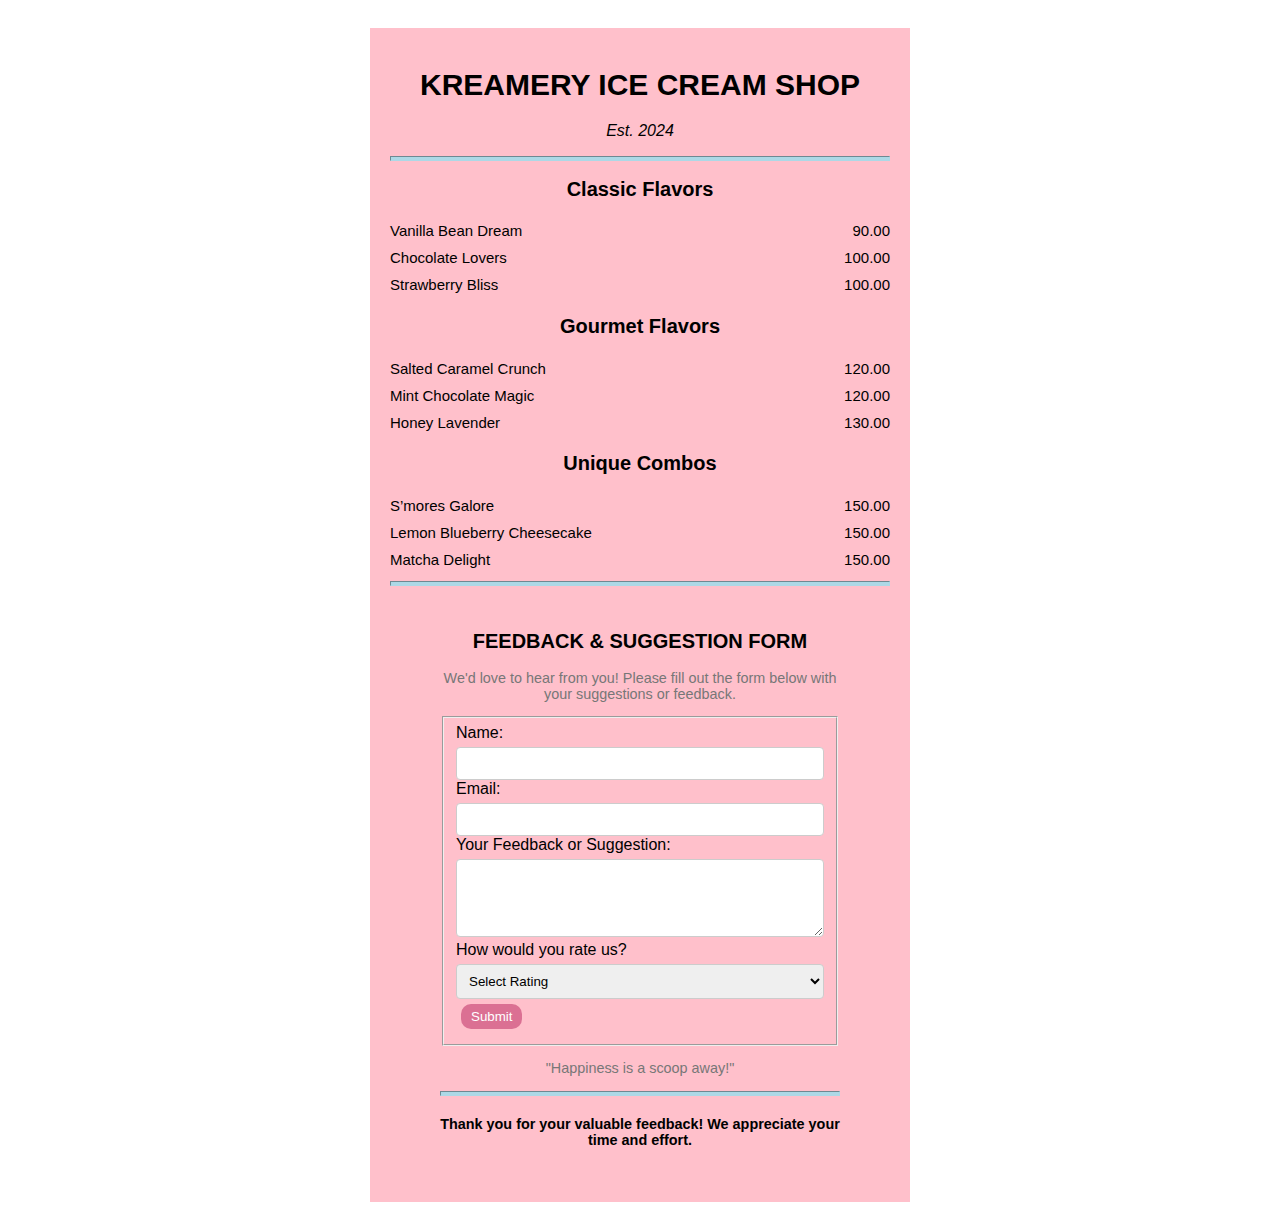
<file: 1. HTML BASICS - Menu/index.html>
<!-- https://htmlpreview.github.io/?https://github.com/trisyapey/BSCS-2D-ENDAYA-Thriscia-Faye-F./blob/7ea422e81f87e532df4551242693ccdc4bc160c1/1.%20HTML%20BASICS%20-%20Menu/menu.html-->
<!DOCTYPE html>
<html lang="en">
<head>
    <meta charset="utf-8" />
    <title>ICE CREAM MENU</title>
    <link href="style.css" rel="stylesheet"/>
    <meta name="viewport" content="width=device-width, initial-scale=1.0">
</head>
<body>
    <div class="menu">
        <h1>KREAMERY ICE CREAM SHOP</h1>
        <p class="established">Est. 2024</p>

        <hr>
        <main>
            <section>
                <h2>Classic Flavors</h2>
                <article class="item">
                    <p class="classic">Vanilla Bean Dream</p><p class="price">90.00</p>
                </article>
                <article class="item">
                    <p class="classic">Chocolate Lovers</p><p class="price">100.00</p>
                </article>
                <article class="item">
                    <p class="classic">Strawberry Bliss</p><p class="price">100.00</p>
                </article>
            </section>
            
            <section>
                <h2>Gourmet Flavors</h2>
                <article class="item">
                    <p class="gourmet">Salted Caramel Crunch</p><p class="price">120.00</p>
                </article>
                <article class="item">
                    <p class="gourmet">Mint Chocolate Magic</p><p class="price">120.00</p>
                </article>
                <article class="item">
                    <p class="gourmet">Honey Lavender</p><p class="price">130.00</p>
                </article>
            </section>
    
            <section>
                <h2>Unique Combos</h2>
                <article class="item">
                    <p class="unique">S’mores Galore</p><p class="price">150.00</p>
                </article>
                <article class="item">
                    <p class="unique">Lemon Blueberry Cheesecake</p><p class="price">150.00</p>
                </article>
                <article class="item">
                    <p class="unique">Matcha Delight</p><p class="price">150.00</p>
                </article>
            </section>
            <hr>
        </main>
        <footer>
            <div class="menu">
                <h2>FEEDBACK & SUGGESTION FORM</h2>
                <p>We'd love to hear from you! Please fill out the form below with your suggestions or feedback.</p>
                
                <form>
                    <fieldset>
                        <section>
                            <label for="name">Name:</label><br>
                            <input type="text" id="name" name="name" class="input-field"><br>
                        </section>
                        <section>
                            <label for="email">Email:</label><br>
                            <input type="email" id="email" name="email" class="input-field"><br>
                        </section>
                        <section>
                            <label for="suggestion">Your Feedback or Suggestion:</label><br>
                            <textarea id="suggestion" name="suggestion" rows="4" class="textarea-field"></textarea><br>
                        </section>
                        <section>
                            <label for="rating">How would you rate us?</label><br>
                            <select id="rating" name="rating" class="select-field">
                                <option value="" selected disabled>Select Rating</option>
                                <option value="1">1 - Poor</option>
                                <option value="2">2 - Fair</option>
                                <option value="3">3 - Good</option>
                                <option value="4">4 - Very Good</option>
                                <option value="5">5 - Excellent</option>
                            </select><br>
                        </section>
                        <section>
                            <input type="submit" value="Submit" class="submit-button">
                        </section>
                    </fieldset>
                </form>
                <p>"Happiness is a scoop away!"</p>
                <hr>
                <!-- Thank you message -->
                <p class="thank-you">Thank you for your valuable feedback! We appreciate your time and effort.</p>
            </div>
        </footer>

    </div>
</body>
</file>
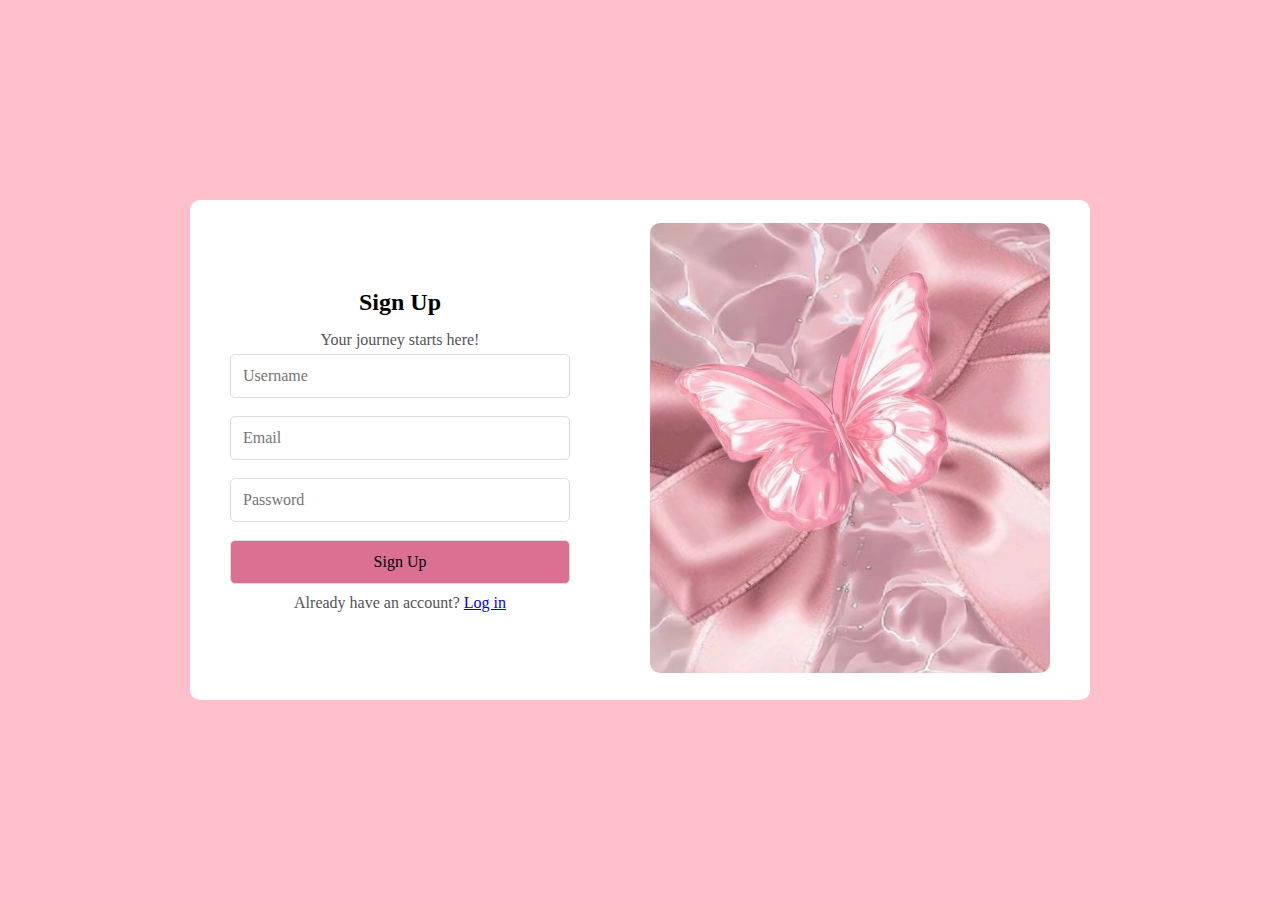
<file: FLEXBOX BASICS/index.html>
<!-- https://htmlpreview.github.io/?https://github.com/trisyapey/BSCS-2D-ENDAYA-Thriscia-Faye-F./blob/301871d82b07dedd97a3080db7977ed95e972b05/FLEXBOX%20BASICS/index.html -->
<!DOCTYPE html>
<html lang="en">
<head>
    <meta charset="UTF-8">
    <meta name="viewport" content="width=device-width, initial-scale=1.0">
    <title>Sign Up Form</title>
    <link rel="stylesheet" href="style.css">
</head>
<body>

    <div class="container">
        <div class="left-panel">
            <h1>Sign Up</h1>
            <p>Your journey starts here!</p>

            <form action="" class="signup-form">
                <input type="text" name="username" id="username" placeholder="Username" required> <br>
                <input type="email" name="email" id="email" placeholder="Email" required> <br>
                <input type="password" name="password" id="password" placeholder="Password" required> <br>
                <input type="submit" class="button" value="Sign Up">
            </form>

            <p>Already have an account? <a href="#">Log in</a></p>
        </div>

        <div class="right-panel">
            <section class="image">
                <img src="butterfly.jpg" alt="Sign Up Image">
            </section>
        </div>
    </div>

</body>
</html>
</file>
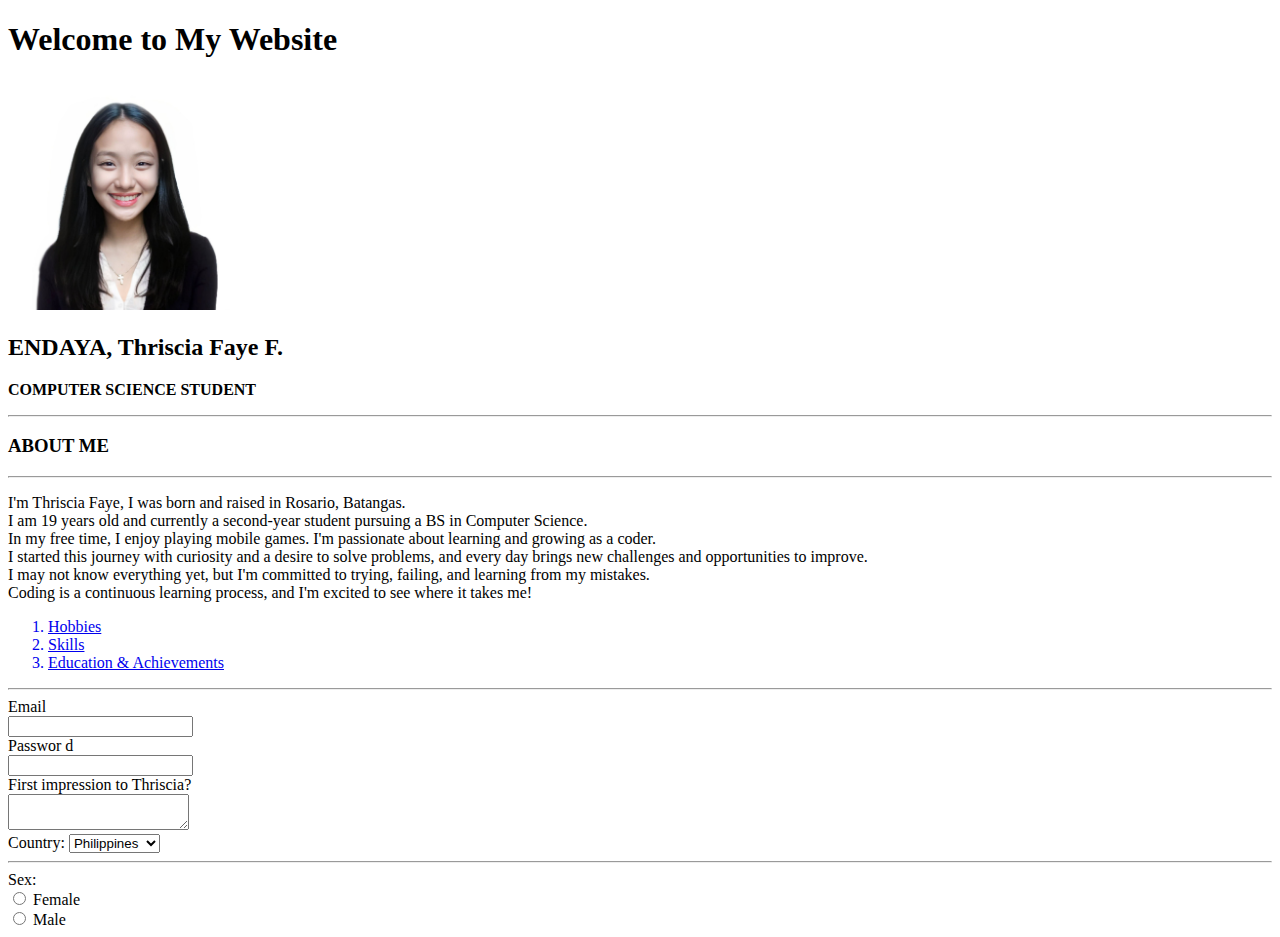
<file: HTML BASICS/index.html>
<!-- https://htmlpreview.github.io/?https://github.com/trisyapey/BSCS-2D-ENDAYA-Thriscia-Faye-F./blob/a1bef079bbe639e9a36083ce327459116566ad5c/HTML%20BASICS/index.html -->
<!DOCTYPE html>
<html lang="en">
<head>
    <title>Personal Website</title>
    <meta charset="utf-8" />
    <meta name="author" content="Endaya,Thriscia Faye F.">
</head>

<body>
    <div>
        <h1>Welcome to My Website</h1>
        <img src="images/faye.jpg" alt="Myself" width="250">
        <h2>ENDAYA, Thriscia Faye F.</h2>
        <p><strong>COMPUTER SCIENCE STUDENT</strong></p>
    </div>

    <hr>

    <div>
        <h3>ABOUT ME</h3>
        <hr>
        <p>
            I'm Thriscia Faye, I was born and raised in Rosario, Batangas.<br>I am
            19 years old and currently a second-year student pursuing a BS in Computer Science.<br>In my free time,
            I enjoy playing mobile games. I'm passionate about learning and growing as a coder.<br>I started this
            journey with curiosity and a desire to solve problems, and every day brings new
            challenges and opportunities to improve.<br>I may not know everything yet, but I'm
            committed to trying, failing, and learning from my mistakes.<br>Coding is a continuous learning process,
            and I'm excited to see where it takes me!
        </p>

        <ol>
            <a href="Hobbies.html">
                <li>Hobbies</li>
            </a>
            <a href="Skills.html">
                <li>Skills</li>
            </a>
            <a href="Education & Achievements.html">
                <li>Education & Achievements</li>
            </a>
        </ol>
    </div>

    <footer>
        <hr>

        <form>
            <label for="email">Email</label><br>
            <input type="text" name="email" id="email"><br>

            <label for="password">Passwor   d</label><br>
            <input type="password" name="password" id="password"><br>

            <label for="message">First impression to Thriscia?</label><br>
            <textarea name="message" id="message"></textarea><br>

            <label for="country">Country:</label>
            <select name="country" id="country">
                <option value="Japan">Philippines</option>
                <option value="Japan">Korea</option>
                <option value="Japan">Japan</option>
                <option value="Japan">Canada</option>
                <option value="Japan">Switzerland</option>
            </select>
            <hr>

            <label for="Sex">Sex:</label><br>
            <input type="radio" value="Female" id="Female" name="Sex">
            <label for="part time">Female</label><br>
            <input type="radio" value="Male" id="Male" name="Sex">
            <label for="Male">Male</label><br>
</body>

</html>
</file>
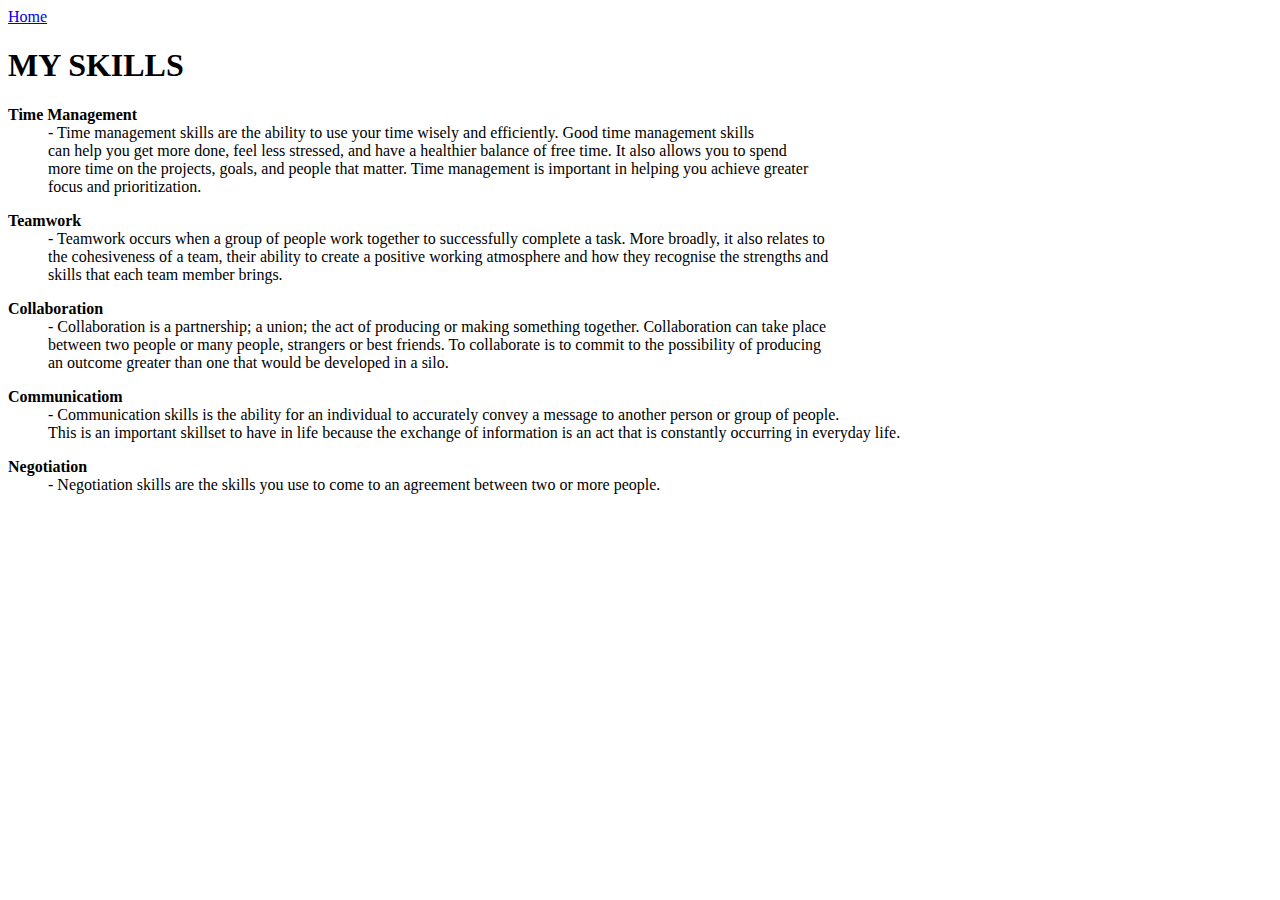
<file: 1. HTML BASICS Skills.html>
<!DOCTYPE html>
<html>
<head>
    <title>SKILLS</title>
    <meta charset="utf-8" />
    <meta name="description" content="MY SKILLS" />
</head>
<body>
    <a href="home.html">Home
    </a>
        <br>

    <h1>MY SKILLS</h1>

    <!-- dl - definition list
         dt - definition term
         dd - definition description -->
    <dl>
        <dt><strong>Time Management</strong></dt>
        <dd>- Time management skills are the ability to use your time wisely and efficiently. Good time management skills <br>can help you get more done, feel less stressed,
              and have a healthier balance of free time. It also allows you to spend <br>more time on the projects, goals, and people that matter. Time management is important in helping you achieve greater <br>focus and prioritization.</dd>
    </dl>

    <dl>
        <dt><strong>Teamwork</strong></dt>
        <dd>- Teamwork occurs when a group of people work together to successfully complete a task. More broadly, it also relates to <br>the cohesiveness of a team, their ability to create a positive working atmosphere and how they recognise the strengths and <br>skills that each team member brings.</dd>
    </dl>

    <dl>
        <dt><strong>Collaboration</strong></dt>
        <dd>- Collaboration is a partnership; a union; the act of producing or making something together. Collaboration can take place <br>between two people or many people, strangers or best friends. To collaborate is to commit to the possibility of producing <br>an outcome greater than one that would be developed in a silo.</dd>
    </dl>

    <dl>
        <dt><strong>Communicatiom</strong></dt>
        <dd>- Communication skills is the ability for an individual to accurately convey a message to another person or group of people. <br>This is an important skillset to have in life because the exchange of information is an act that is constantly occurring in everyday life.</dd>
    </dl>

    <dl>
        <dt><strong>Negotiation</strong></dt>
        <dd>- Negotiation skills are the skills you use to come to an agreement between two or more people. </dd>
    </dl>
</body>
</html>
</file>
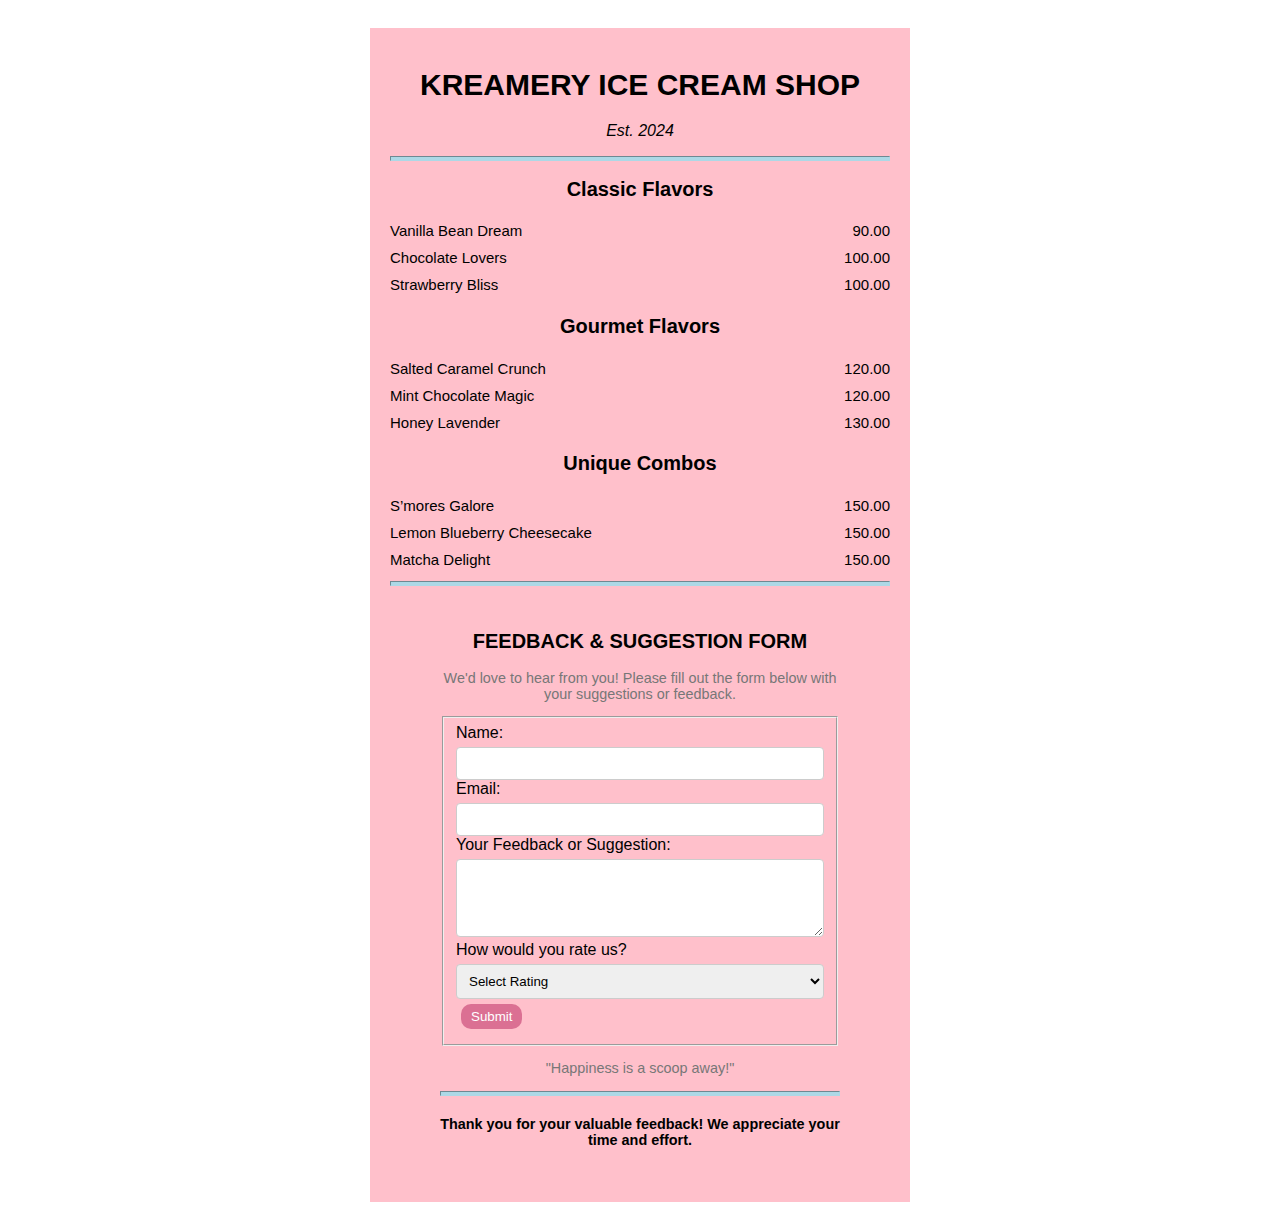
<file: 1. HTML BASICS - Menu/menu.html>
<!DOCTYPE html>
<html lang="en">
<head>
    <meta charset="utf-8" />
    <title>ICE CREAM MENU</title>
    <link href="style.css" rel="stylesheet"/>
    <meta name="viewport" content="width=device-width, initial-scale=1.0">
</head>
<body>
    <div class="menu">
        <h1>KREAMERY ICE CREAM SHOP</h1>
        <p class="established">Est. 2024</p>

        <hr>
        <main>
            <section>
                <h2>Classic Flavors</h2>
                <article class="item">
                    <p class="classic">Vanilla Bean Dream</p><p class="price">90.00</p>
                </article>
                <article class="item">
                    <p class="classic">Chocolate Lovers</p><p class="price">100.00</p>
                </article>
                <article class="item">
                    <p class="classic">Strawberry Bliss</p><p class="price">100.00</p>
                </article>
            </section>
            
            <section>
                <h2>Gourmet Flavors</h2>
                <article class="item">
                    <p class="gourmet">Salted Caramel Crunch</p><p class="price">120.00</p>
                </article>
                <article class="item">
                    <p class="gourmet">Mint Chocolate Magic</p><p class="price">120.00</p>
                </article>
                <article class="item">
                    <p class="gourmet">Honey Lavender</p><p class="price">130.00</p>
                </article>
            </section>
    
            <section>
                <h2>Unique Combos</h2>
                <article class="item">
                    <p class="unique">S’mores Galore</p><p class="price">150.00</p>
                </article>
                <article class="item">
                    <p class="unique">Lemon Blueberry Cheesecake</p><p class="price">150.00</p>
                </article>
                <article class="item">
                    <p class="unique">Matcha Delight</p><p class="price">150.00</p>
                </article>
            </section>
            <hr>
        </main>
        <footer>
            <div class="menu">
                <h2>FEEDBACK & SUGGESTION FORM</h2>
                <p>We'd love to hear from you! Please fill out the form below with your suggestions or feedback.</p>
                
                <form>
                    <fieldset>
                        <section>
                            <label for="name">Name:</label><br>
                            <input type="text" id="name" name="name" class="input-field"><br>
                        </section>
                        <section>
                            <label for="email">Email:</label><br>
                            <input type="email" id="email" name="email" class="input-field"><br>
                        </section>
                        <section>
                            <label for="suggestion">Your Feedback or Suggestion:</label><br>
                            <textarea id="suggestion" name="suggestion" rows="4" class="textarea-field"></textarea><br>
                        </section>
                        <section>
                            <label for="rating">How would you rate us?</label><br>
                            <select id="rating" name="rating" class="select-field">
                                <option value="" selected disabled>Select Rating</option>
                                <option value="1">1 - Poor</option>
                                <option value="2">2 - Fair</option>
                                <option value="3">3 - Good</option>
                                <option value="4">4 - Very Good</option>
                                <option value="5">5 - Excellent</option>
                            </select><br>
                        </section>
                        <section>
                            <input type="submit" value="Submit" class="submit-button">
                        </section>
                    </fieldset>
                </form>
                <p>"Happiness is a scoop away!"</p>
                <hr>
                <!-- Thank you message -->
                <p class="thank-you">Thank you for your valuable feedback! We appreciate your time and effort.</p>
            </div>
        </footer>

    </div>
</body>
</file>
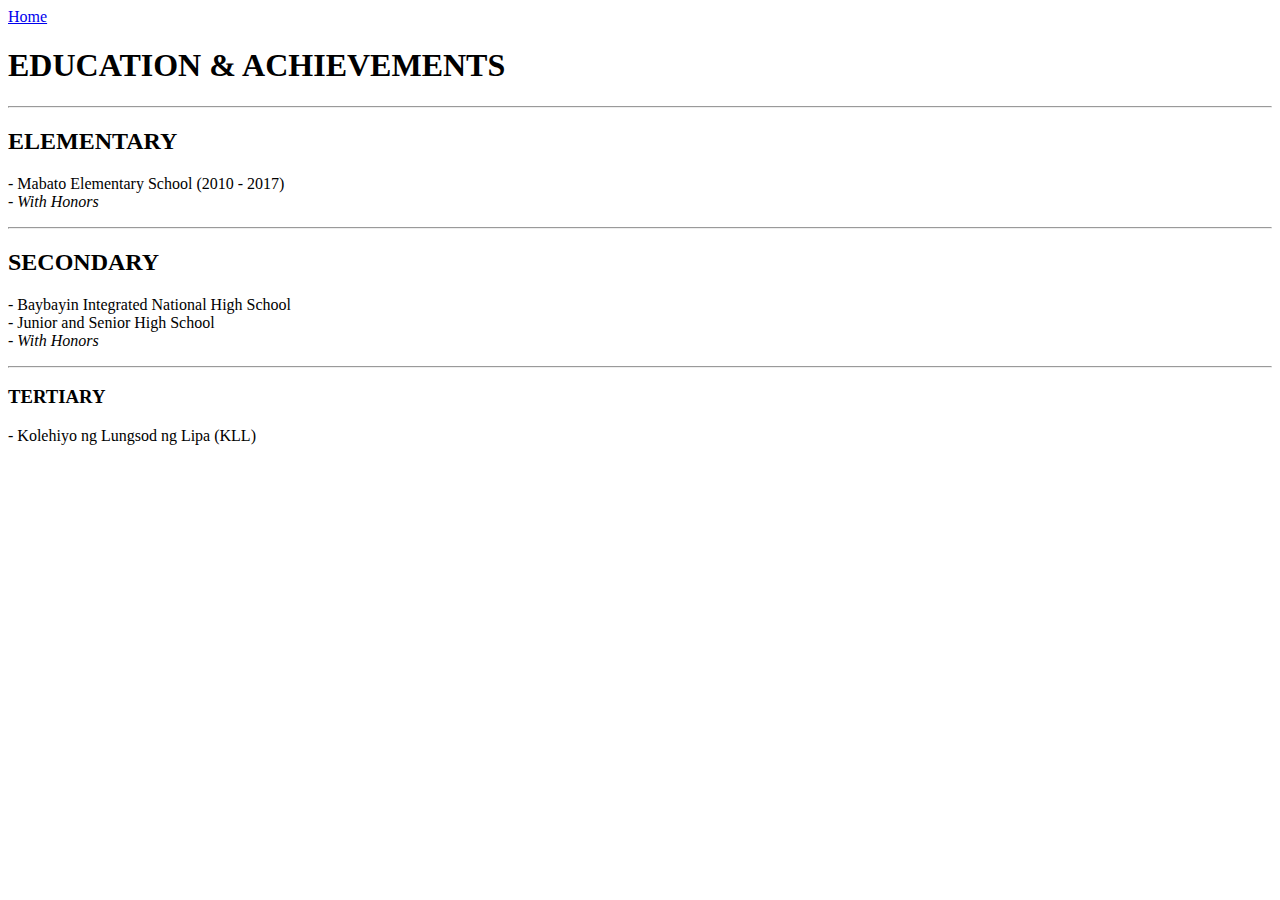
<file: HTML BASICS/Education & Achievements.html>
<!DOCTYPE html>
<html>
<head>
    <title>EDUCATION</title>
    <meta charset="utf-8" />
    <meta name="author" content="Endaya,Thriscia Faye F.">
</head>
<body>
    <a href="home.html">Home
    </a>
        <br>

    <h1>EDUCATION & ACHIEVEMENTS</h1>
    <hr>

    <h2>ELEMENTARY</h2>
    <p>
        - Mabato Elementary School (2010 - 2017) <br><em>- With Honors</em>
    </p>
   <hr>

   <h2>SECONDARY</h2>
   <p>
        - Baybayin Integrated National High School <br> - Junior and Senior High School <br><em>- With Honors</em>
   </p>
   <hr>

   <h3>TERTIARY</h3>
   <p>
        - Kolehiyo ng Lungsod ng Lipa (KLL)
   </p>
   
</body>
</html>
</file>
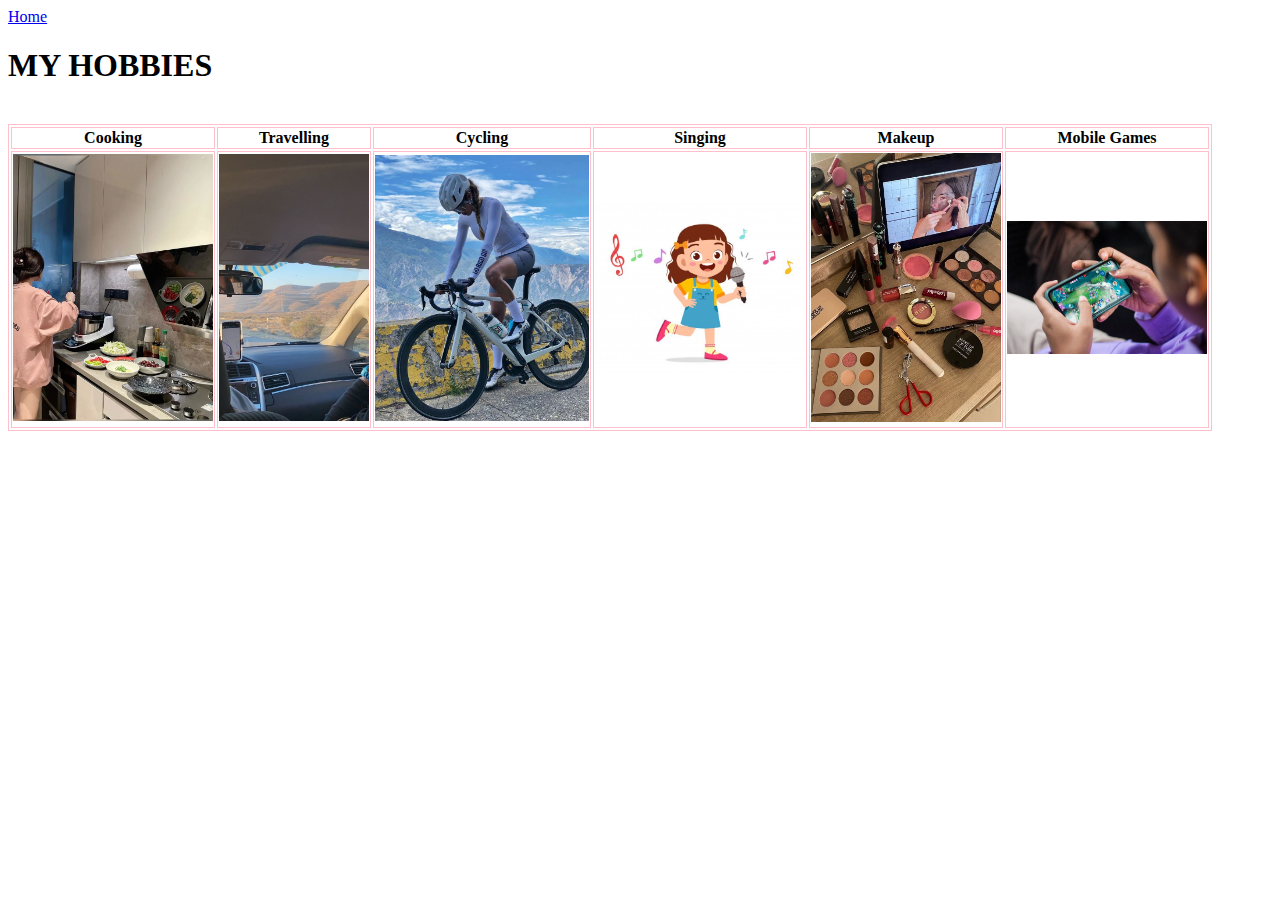
<file: HTML BASICS/Hobbies.html>
<!DOCTYPE html>
<html>
<head>
    <title>HOBBIES</title>
    <meta charset="utf-8" />
    <meta name="viewport" content="width=device-width, initial-scale=1.0" />
    <style>
        table, th, td{
            border: 1px pink solid;
        }
    </style>
</head>
<body>
    <a href="home.html">Home
    </a>
        <br>

    <h1>MY HOBBIES</h1>
    <table>
        <thead>
            <tr>
                <th>Cooking</th>
                <th>Travelling</th>
                <th>Cycling</th>
                <th>Singing</th>
                <th>Makeup</th>
                <th>Mobile Games</th>
            </tr>
        </thead>
        <tbody>
            <tr>
                <td><img src="images/Cooking.jpg" alt="Cooking" width="200"></td>
                <td><img src="images/Travelling.jpg" alt="Travelling" width="150"></td>
                <br><td><img src="images/Cycling.jpg" alt="Cycling" width="214"></td>
                <td><img src="images/Singing.jpg" alt="Singing" width="210"></td>
                <td><img src="images/makeup.jpg" alt="makeup" width="190"></td>
                <td><img src="images/Mobile Games.jpg" alt="mobile games" width="200"></td>
    </table>
   
</body>
</html>
</file>
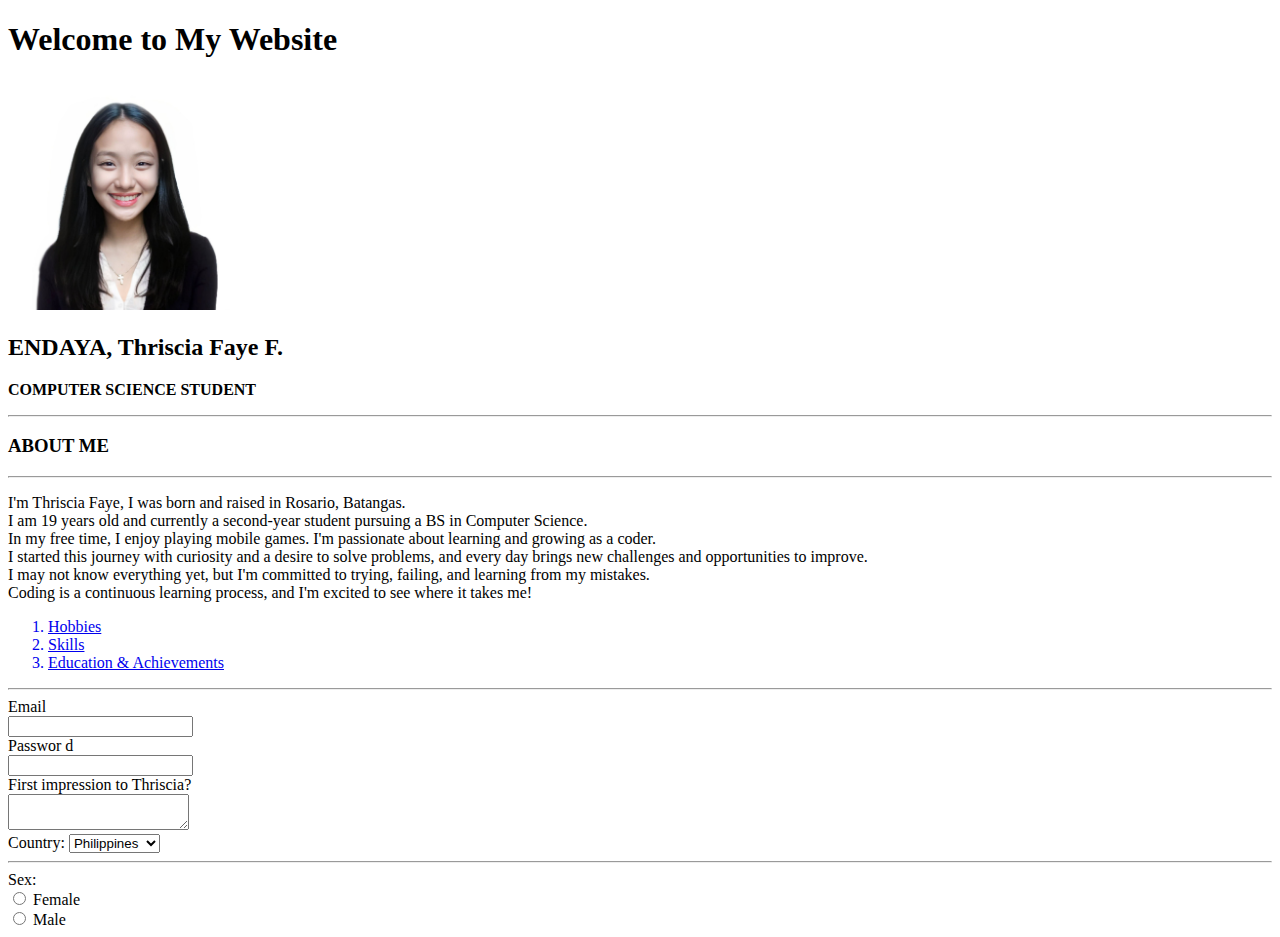
<file: HTML BASICS/home.html>
<!-- https://github.com/trisyapey/BSCS-2D-ENDAYA-Thriscia-Faye-F./blob/b23394231c7390c01fec8114a5f39671e21ae453/HTML%20BASICS/home.html#L1C0 -->
<!DOCTYPE html>
<html lang="en">
<head>
    <title>Personal Website</title>
    <meta charset="utf-8" />
    <meta name="author" content="Endaya,Thriscia Faye F.">
</head>

<body>
    <div>
        <h1>Welcome to My Website</h1>
        <img src="images/faye.jpg" alt="Myself" width="250">
        <h2>ENDAYA, Thriscia Faye F.</h2>
        <p><strong>COMPUTER SCIENCE STUDENT</strong></p>
    </div>

    <hr>

    <div>
        <h3>ABOUT ME</h3>
        <hr>
        <p>
            I'm Thriscia Faye, I was born and raised in Rosario, Batangas.<br>I am
            19 years old and currently a second-year student pursuing a BS in Computer Science.<br>In my free time,
            I enjoy playing mobile games. I'm passionate about learning and growing as a coder.<br>I started this
            journey with curiosity and a desire to solve problems, and every day brings new
            challenges and opportunities to improve.<br>I may not know everything yet, but I'm
            committed to trying, failing, and learning from my mistakes.<br>Coding is a continuous learning process,
            and I'm excited to see where it takes me!
        </p>

        <ol>
            <a href="Hobbies.html">
                <li>Hobbies</li>
            </a>
            <a href="Skills.html">
                <li>Skills</li>
            </a>
            <a href="Education & Achievements.html">
                <li>Education & Achievements</li>
            </a>
        </ol>
    </div>

    <footer>
        <hr>

        <form>
            <label for="email">Email</label><br>
            <input type="text" name="email" id="email"><br>

            <label for="password">Passwor   d</label><br>
            <input type="password" name="password" id="password"><br>

            <label for="message">First impression to Thriscia?</label><br>
            <textarea name="message" id="message"></textarea><br>

            <label for="country">Country:</label>
            <select name="country" id="country">
                <option value="Japan">Philippines</option>
                <option value="Japan">Korea</option>
                <option value="Japan">Japan</option>
                <option value="Japan">Canada</option>
                <option value="Japan">Switzerland</option>
            </select>
            <hr>

            <label for="Sex">Sex:</label><br>
            <input type="radio" value="Female" id="Female" name="Sex">
            <label for="part time">Female</label><br>
            <input type="radio" value="Male" id="Male" name="Sex">
            <label for="Male">Male</label><br>
</body>

</html>
</file>
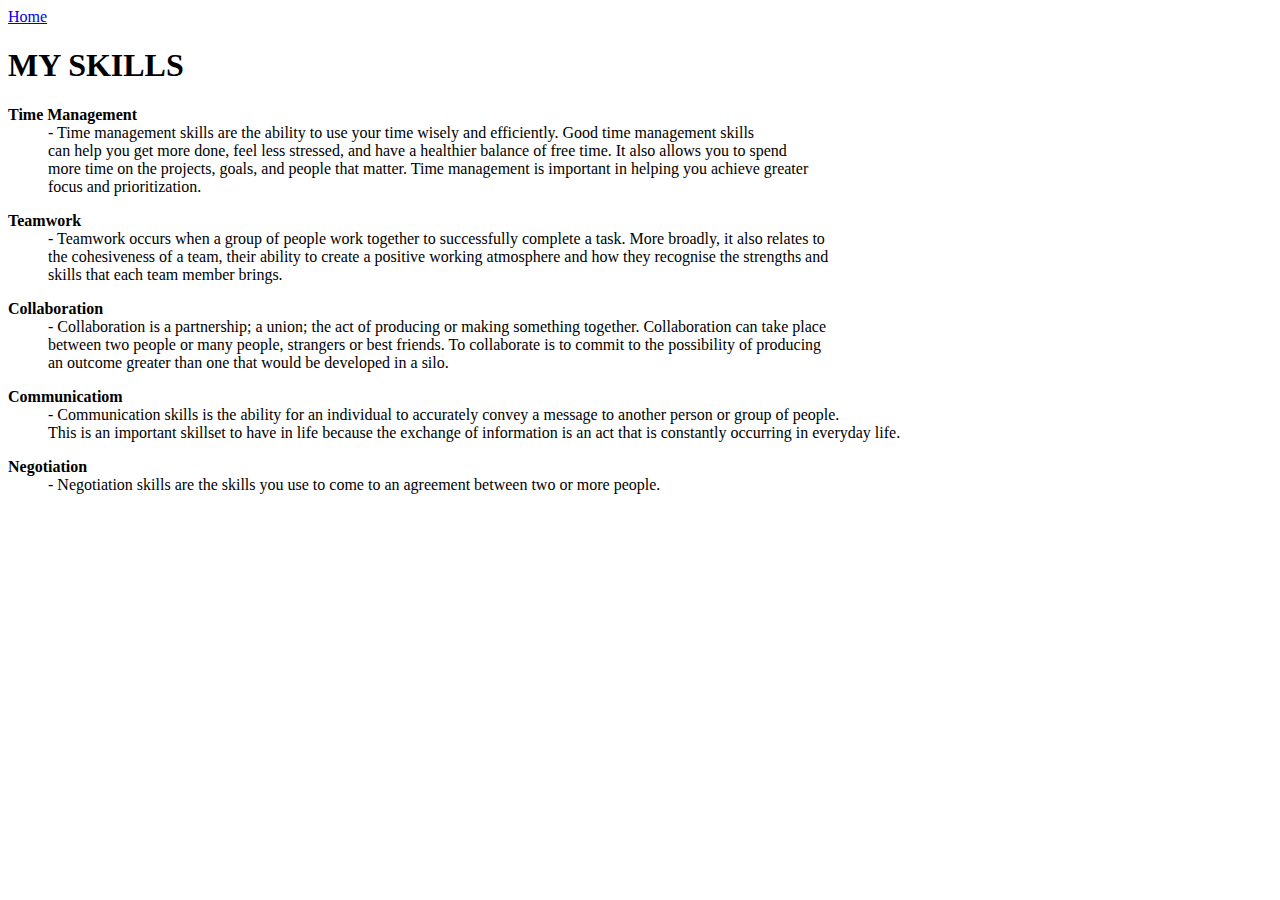
<file: HTML BASICS/skills.html>
<!DOCTYPE html>
<html>
<head>
    <title>SKILLS</title>
    <meta charset="utf-8" />
    <meta name="description" content="MY SKILLS" />
</head>
<body>
    <a href="home.html">Home
    </a>
        <br>

    <h1>MY SKILLS</h1>

    <!-- dl - definition list
         dt - definition term
         dd - definition description -->
    <dl>
        <dt><strong>Time Management</strong></dt>
        <dd>- Time management skills are the ability to use your time wisely and efficiently. Good time management skills <br>can help you get more done, feel less stressed,
              and have a healthier balance of free time. It also allows you to spend <br>more time on the projects, goals, and people that matter. Time management is important in helping you achieve greater <br>focus and prioritization.</dd>
    </dl>

    <dl>
        <dt><strong>Teamwork</strong></dt>
        <dd>- Teamwork occurs when a group of people work together to successfully complete a task. More broadly, it also relates to <br>the cohesiveness of a team, their ability to create a positive working atmosphere and how they recognise the strengths and <br>skills that each team member brings.</dd>
    </dl>

    <dl>
        <dt><strong>Collaboration</strong></dt>
        <dd>- Collaboration is a partnership; a union; the act of producing or making something together. Collaboration can take place <br>between two people or many people, strangers or best friends. To collaborate is to commit to the possibility of producing <br>an outcome greater than one that would be developed in a silo.</dd>
    </dl>

    <dl>
        <dt><strong>Communicatiom</strong></dt>
        <dd>- Communication skills is the ability for an individual to accurately convey a message to another person or group of people. <br>This is an important skillset to have in life because the exchange of information is an act that is constantly occurring in everyday life.</dd>
    </dl>

    <dl>
        <dt><strong>Negotiation</strong></dt>
        <dd>- Negotiation skills are the skills you use to come to an agreement between two or more people. </dd>
    </dl>
</body>
</html>
</file>
<file: 1. HTML BASICS - Menu/style.css>
body {
    background-image: url(https://i.pinimg.com/564x/89/3a/d7/893ad7c8ffcd7859d4a72852a9d9c60d.jpg);
    font-family: sans-serif;
    padding: 20px;
}

hr{
    height: 3px;
    background-color: lightblue;
    border-color: lightblue;
}

h1{
    font-size: 30px;
}

h2{
    font-size: 20px;
}

h1, h2, p {
    text-align: center;
}

.established{
    font-style: italic;
}

.menu {
    width: 80%;
    background-color: pink;
    margin-left: auto;
    margin-right: auto;
   padding: 20px;
   max-width: 500px;
}

.item p{
    display: inline-block;
    margin-top: 5px;
    margin-bottom: 5px;
    font-size: 15px
}

.classic, .gourmet, .unique{
    text-align: left;
    width: 75%;
}

.price{
    text-align: right;
    width: 25%;
}

.bottom-line{
    margin-top: 25px;
}

.input-field, .textarea-field, .select-field {
    width: 100%;
    padding: 8px;
    margin-top: 5px;
    border: 1px solid #ccc;
    border-radius: 4px;
    box-sizing: border-box;
}

.submit-button {
    background-color: palevioletred;
    color: white;
    padding: 5px 10px;
    border: none;
    border-radius: 10px;
    cursor: pointer;
    margin: 5px;
}

.submit-button:hover {
    background-color: lightblue;
}

footer p {
    text-align: center;
    font-size: 0.9em;
    color: #777;
}

/* Hidden thank you message */
.thank-you {
    display: none;
    color: black;
    font-weight: bold;
    text-align: center;
    margin-top: 20px;
}

/* Show the thank-you message when the form is valid */
form:valid ~ .thank-you {
    display: block;
}
</file>
<file: FLEXBOX BASICS/style.css>
* {
    margin: 0;
    padding: 0;
    box-sizing: border-box;
    font-family: Georgia, 'Times New Roman', Times, serif;
}

body {
    display: flex;
    justify-content: center;
    align-items: center;
    height: 100vh;
    background-color: pink;
}

.container {
    display: flex;
    width: 80%;
    max-width: 900px;
    height: 500px;
    background-color: #fff;
    border-radius: 10px;
    overflow: hidden;
}

.left-panel, .right-panel {
    flex: 1;
    padding: 40px;
}

.left-panel {
    display: flex;
    flex-direction: column;
    justify-content: center;
}

h1, p {
  text-align: center;
}

h1 {
    font-size: 150%;
    margin-bottom: 5px;
    margin-top: 5px;
}

p {
    font: 100%;
    margin-bottom: 5px;
    margin-top: 10px;
    color: #555;
}

.signup-form {
    display: flex;
    flex-direction: column;
}

.signup-form input {
    padding: 12px;
    font-size: 16px;
    border: 1px solid #ddd;
    border-radius: 5px;
    outline: none;
}

.button {
    padding: 12px;
    font-size: 16px;
    border: none;
    border-radius: 5px;
    background-color: palevioletred;
    cursor: pointer;
}

.button:hover {
    background-color: pink;
}

.right-panel {
    display: flex;
    justify-content: center;
    align-items: center;
}

.right-panel img {
    width: 400px;
    height: 450px;
    object-fit: cover;
    border-radius: 10px;
}
</file>
